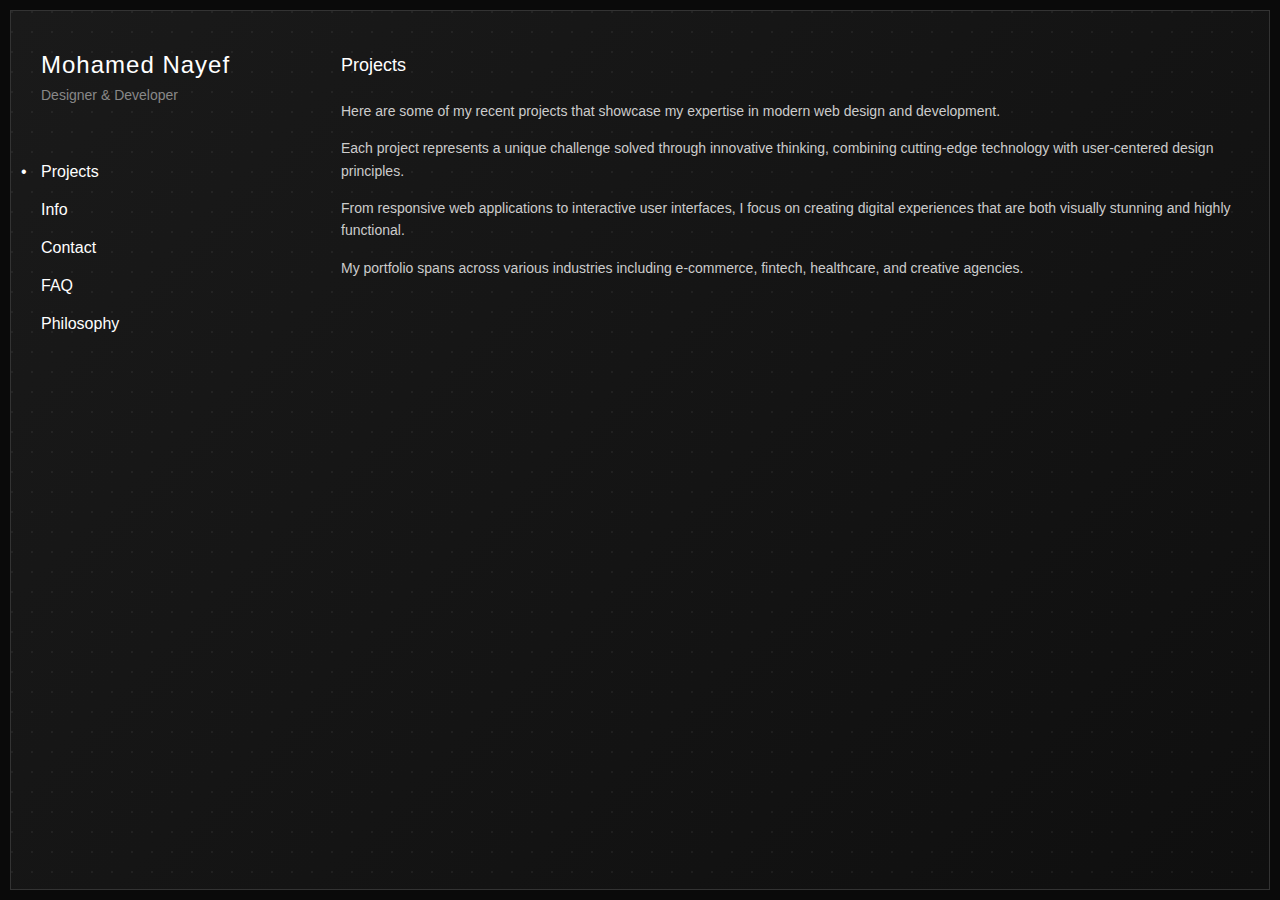
<file: dev0.html>
<!DOCTYPE html>
<html lang="en">
<head>
    <meta charset="UTF-8">
    <meta name="viewport" content="width=device-width, initial-scale=1.0">
    <title>Mohamed Nayef - Designer & Developer</title>
    <style>
        * {
            margin: 0;
            padding: 0;
            box-sizing: border-box;
        }

        body {
            font-family: 'Arial', sans-serif;
            background-color: #0a0a0a;
            color: #ffffff;
            height: 100vh;
            overflow: hidden;
            padding: 10px;
        }

        .container {
            width: 100%;
            height: 100%;
            background: linear-gradient(135deg, #1a1a1a 0%, #0f0f0f 100%);
            border: 1px solid #333;
            display: flex;
            position: relative;
            overflow: hidden;
        }

        .container::before {
            content: '';
            position: absolute;
            top: 0;
            left: 0;
            right: 0;
            bottom: 0;
            background-image: 
                radial-gradient(circle at 1px 1px, rgba(255,255,255,0.05) 1px, transparent 0);
            background-size: 20px 20px;
            pointer-events: none;
        }

        .sidebar {
            width: 300px;
            padding: 40px 30px;
            display: flex;
            flex-direction: column;
            position: relative;
            z-index: 2;
        }

        .header {
            margin-bottom: 60px;
        }

        .name {
            font-size: 24px;
            font-weight: 300;
            letter-spacing: 1px;
            margin-bottom: 8px;
        }

        .title {
            font-size: 14px;
            color: #888;
            font-weight: 300;
        }

        .nav {
            list-style: none;
        }

        .nav-item {
            margin-bottom: 20px;
            cursor: pointer;
            font-size: 16px;
            font-weight: 300;
            transition: color 0.3s ease;
            position: relative;
        }

        .nav-item:hover {
            color: #ccc;
        }

        .nav-item.active {
            color: #fff;
        }

        .nav-item.active::before {
            content: '•';
            position: absolute;
            left: -20px;
            color: #fff;
        }

        .content {
            flex: 1;
            padding: 40px 30px;
            overflow-y: auto;
            position: relative;
            z-index: 2;
        }

        .content-section {
            display: none;
            line-height: 1.6;
            font-size: 14px;
            color: #ccc;
        }

        .content-section.active {
            display: block;
        }

        .content-section h2 {
            color: #fff;
            margin-bottom: 20px;
            font-size: 18px;
            font-weight: 300;
        }

        .content-section p {
            margin-bottom: 15px;
        }

        /* Mobile Responsive */
        @media (max-width: 768px) {
            body {
                padding: 5px;
            }

            .container {
                flex-direction: column;
            }

            .sidebar {
                width: 100%;
                padding: 20px;
                border-bottom: 1px solid #333;
            }

            .header {
                margin-bottom: 30px;
            }

            .nav {
                display: flex;
                flex-wrap: wrap;
                gap: 20px;
            }

            .nav-item {
                margin-bottom: 0;
            }

            .nav-item.active::before {
                display: none;
            }

            .content {
                padding: 20px;
                height: calc(100vh - 200px);
            }

            .name {
                font-size: 20px;
            }
        }

        @media (max-width: 480px) {
            .nav {
                flex-direction: column;
                gap: 15px;
            }

            .content {
                height: calc(100vh - 250px);
            }
        }
    </style>
</head>
<body>
    <div class="container">
        <div class="sidebar">
            <div class="header">
                <div class="name">Mohamed Nayef</div>
                <div class="title">Designer & Developer</div>
            </div>
            <nav>
                <ul class="nav">
                    <li class="nav-item active" data-section="projects">Projects</li>
                    <li class="nav-item" data-section="info">Info</li>
                    <li class="nav-item" data-section="contact">Contact</li>
                    <li class="nav-item" data-section="faq">FAQ</li>
                    <li class="nav-item" data-section="copycats">Philosophy</li>
                </ul>
            </nav>
        </div>
        <div class="content">
            <div class="content-section active" id="projects">
                <h2>Projects</h2>
                <p>Here are some of my recent projects that showcase my expertise in modern web design and development.</p>
                <p>Each project represents a unique challenge solved through innovative thinking, combining cutting-edge technology with user-centered design principles.</p>
                <p>From responsive web applications to interactive user interfaces, I focus on creating digital experiences that are both visually stunning and highly functional.</p>
                <p>My portfolio spans across various industries including e-commerce, fintech, healthcare, and creative agencies.</p>
            </div>
            <div class="content-section" id="info">
                <h2>About Me</h2>
                <p>Born in 1995 in Cairo, Egypt.</p>
                <p>I believe web design can bridge cultures and create meaningful connections across the digital landscape. With a passion for crafting exceptional user experiences, I am constantly exploring new technologies and design methodologies.</p>
                <p>My approach combines Middle Eastern aesthetic sensibilities with international design standards to create unique and memorable digital solutions.</p>
                <p>I'm dedicated to pushing the boundaries of web development while ensuring accessibility, performance, and user satisfaction remain at the forefront of every project.</p>
                <p>When I'm not coding, you can find me exploring new design trends, contributing to open-source projects, or mentoring aspiring developers.</p>
            </div>
            <div class="content-section" id="contact">
                <h2>Contact</h2>
                <p>Let's collaborate and bring your vision to life.</p>
                <p>Email: mohamed.nayef@example.com</p>
                <p>LinkedIn: linkedin.com/in/mohamednayef</p>
                <p>GitHub: github.com/mohamednayef</p>
                <p>Twitter: @mohamednayef</p>
                <p>I'm always excited to discuss new projects, innovative ideas, and potential collaborations with fellow creatives and entrepreneurs.</p>
            </div>
            <div class="content-section" id="faq">
                <h2>Frequently Asked Questions</h2>
                <p><strong>What technologies do you specialize in?</strong></p>
                <p>I specialize in modern web technologies including React, Next.js, TypeScript, Node.js, and various CSS frameworks. I also have experience with design tools like Figma and Adobe Creative Suite.</p>
                <p><strong>How do you approach new projects?</strong></p>
                <p>I start with understanding your business goals and user needs, then create wireframes and prototypes before moving to development. Communication and iteration are key throughout the process.</p>
                <p><strong>Do you offer ongoing support and maintenance?</strong></p>
                <p>Yes, I provide comprehensive support packages including updates, security monitoring, performance optimization, and feature enhancements.</p>
                <p><strong>What's your typical project timeline?</strong></p>
                <p>Depending on complexity, projects range from 2-12 weeks. I provide detailed timelines during the initial consultation phase.</p>
            </div>
            <div class="content-section" id="copycats">
                <h2>Philosophy</h2>
                <p>Innovation thrives when we build upon existing ideas while adding our unique perspective and creativity.</p>
                <p>I believe in the power of original thinking combined with proven design principles to create solutions that are both familiar and refreshingly new.</p>
                <p>Every project is an opportunity to challenge conventions, explore new possibilities, and create something that truly serves its intended purpose.</p>
                <p>My goal is not just to follow trends, but to set them by understanding the 'why' behind every design decision and technical choice.</p>
                <p>Let's work together to create something extraordinary that reflects your brand's unique identity and values.</p>
            </div>
        </div>
    </div>

    <script>
        document.addEventListener('DOMContentLoaded', function() {
            const navItems = document.querySelectorAll('.nav-item');
            const contentSections = document.querySelectorAll('.content-section');

            navItems.forEach(item => {
                item.addEventListener('click', function() {
                    const targetSection = this.getAttribute('data-section');
                    
                    // Remove active class from all nav items
                    navItems.forEach(nav => nav.classList.remove('active'));
                    
                    // Add active class to clicked item
                    this.classList.add('active');
                    
                    // Hide all content sections
                    contentSections.forEach(section => section.classList.remove('active'));
                    
                    // Show target section
                    document.getElementById(targetSection).classList.add('active');
                });
            });
        });
    </script>
</body>
</html>
</file>
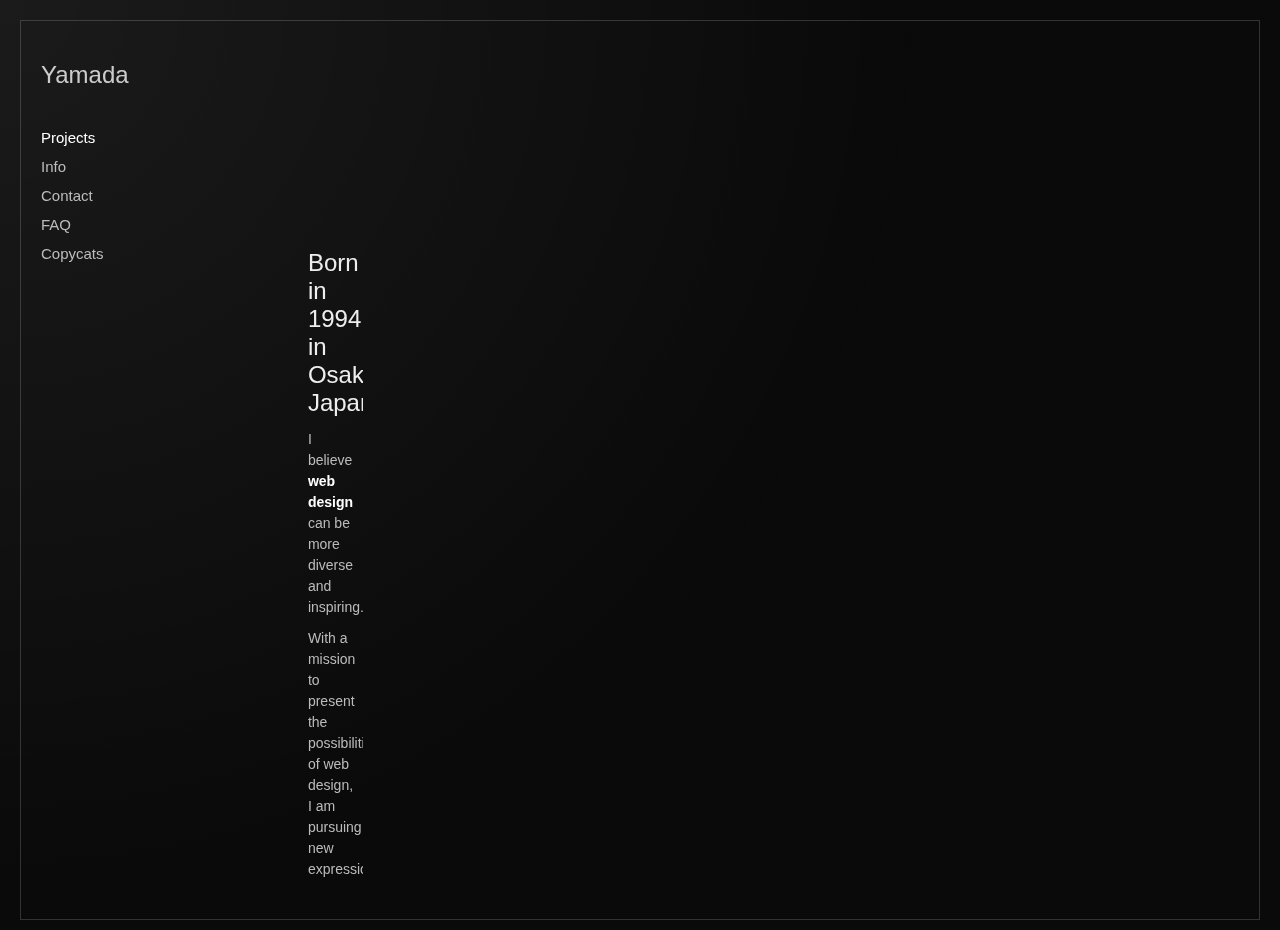
<file: index1.html>
<!doctype html>
<html lang="en">
<head>
<meta charset="utf-8">
<meta name="viewport" content="width=device-width, initial-scale=1">
<title>Profile – Minimal Dark</title>
<style>
  /* Reset + base */
  html, body {
    /* margin: 0; padding: 0;
    height: 100%; overflow: hidden;
    font-family: 'Helvetica Neue', Arial, sans-serif;
    background: #0a0a0a;
    color: #eee; */
    margin: 0;
    padding: 10px; /* المسافة بين الإطار والشاشة */
    background: #0a0a0a;
    color: #eee;
    font-family: 'Helvetica Neue', Arial, sans-serif;
    height: 100vh;

  }
.frame {
    border: 1px solid #333; /* هنا الإطار */
    width: 100%;
    height: 100%;
    box-sizing: border-box;
    display: flex;
    flex-direction: column;
}
  /* Background gradient + noise effect */
  body::before {
    content: "";
    position: fixed;
    inset: 0;
    background: radial-gradient(circle at top left, rgba(255,255,255,0.07), transparent 60%);
    z-index: 0;
  }
  body::after {
    content: "";
    position: fixed;
    inset: 0;
    background: url('https://www.transparenttextures.com/patterns/asfalt-dark.png');
    opacity: 0.25;
    z-index: 0;
  }

  .container {
    position: relative;
    display: grid;
    grid-template-columns: 220px 1fr;
    height: 100%;
    z-index: 1;
  }

  /* Sidebar */
  .sidebar {
    display: flex;
    flex-direction: column;
    padding: 40px 20px;
  }
  .logo {
    font-size: 24px;
    font-weight: 300;
    margin-bottom: 40px;
    color: #ccc;
  }
  .nav {
    display: flex;
    flex-direction: column;
    gap: 12px;
  }
  .nav a {
    text-decoration: none;
    color: #bbb;
    font-size: 15px;
    transition: color 0.2s;
  }
  .nav a:hover, .nav a.active {
    color: #fff;
  }

  /* Main content area */
  .content-wrapper {
    position: relative;
    display: flex;
    flex-direction: column;
    justify-content: flex-end;
    align-items: flex-end;
    padding: 40px;
  }

  .panel {
    width: min(60%, 500px);
    max-height: 70vh;
    overflow-y: auto;
    padding-right: 6px;
  }
  .panel::-webkit-scrollbar {
    width: 4px;
  }
  .panel::-webkit-scrollbar-thumb {
    background: #444;
    border-radius: 4px;
  }
  .panel h2 {
    margin: 0 0 12px;
    font-weight: 400;
  }
  .panel p {
    margin: 0 0 10px;
    color: #bbb;
    line-height: 1.5;
    font-size: 14px;
  }
  .highlight {
    color: #fff;
    font-weight: 600;
  }

  @media (max-width: 800px) {
    .container {
      grid-template-columns: 1fr;
    }
    .sidebar {
      flex-direction: row;
      justify-content: space-between;
      align-items: center;
      padding: 20px;
    }
    .nav {
      flex-direction: row;
      gap: 20px;
    }
    .content-wrapper {
      justify-content: center;
      align-items: flex-start;
      padding: 20px;
    }
    .panel {
      width: 100%;
      max-height: 60vh;
    }
  }
</style>
</head>
<body>
    <div class="frame">
        <div class="container">
            <div class="container">
    <aside class="sidebar">
      <div class="logo">Yamada</div>
      <nav class="nav">
        <a href="#projects" class="active" data-target="projects">Projects</a>
        <a href="#info" data-target="info">Info</a>
        <a href="#contact" data-target="contact">Contact</a>
        <a href="#faq" data-target="faq">FAQ</a>
        <a href="#copycats" data-target="copycats">Copycats</a>
      </nav>
    </aside>
    <main class="content-wrapper">
      <div id="panel" class="panel">
        <h2>Born in 1994 in Osaka, Japan</h2>
        <p>I believe <span class="highlight">web design</span> can be more diverse and inspiring.</p>
        <p>With a mission to present the possibilities of web design, I am pursuing new expressions through experiments and thoughts.</p>
      </div>
    </main>
  </div>

<script>
const content = {
  projects: `
    <h2>Projects</h2>
    <p>Collection of creative works showcasing modern and experimental web design ideas.</p>
    <p>– Minimal portfolios</p>
    <p>– Interactive layouts</p>
    <p>– Dark mode experiments</p>
  `,
  info: `
    <h2>Info</h2>
    <p>I'm Yamada, a designer focused on creating clean, immersive, and experimental web interfaces.</p>
  `,
  contact: `
    <h2>Contact</h2>
    <p>Email: example@mail.com</p>
    <p>Instagram: @example</p>
  `,
  faq: `
    <h2>FAQ</h2>
    <p>Q: Do you take freelance projects?<br>A: Yes, but selectively.</p>
  `,
  copycats: `
    <h2>Copycats</h2>
    <p>Some thoughts on originality, trends, and creative identity.</p>
  `
};

const panel = document.getElementById('panel');
document.querySelectorAll('.nav a').forEach(link => {
  link.addEventListener('click', e => {
    e.preventDefault();
    document.querySelectorAll('.nav a').forEach(l => l.classList.remove('active'));
    link.classList.add('active');
    panel.innerHTML = content[link.dataset.target] || '';
    panel.scrollTop = 0;
  });
});
</script>
        </div>
    </div>
</body>
</html>
</file>
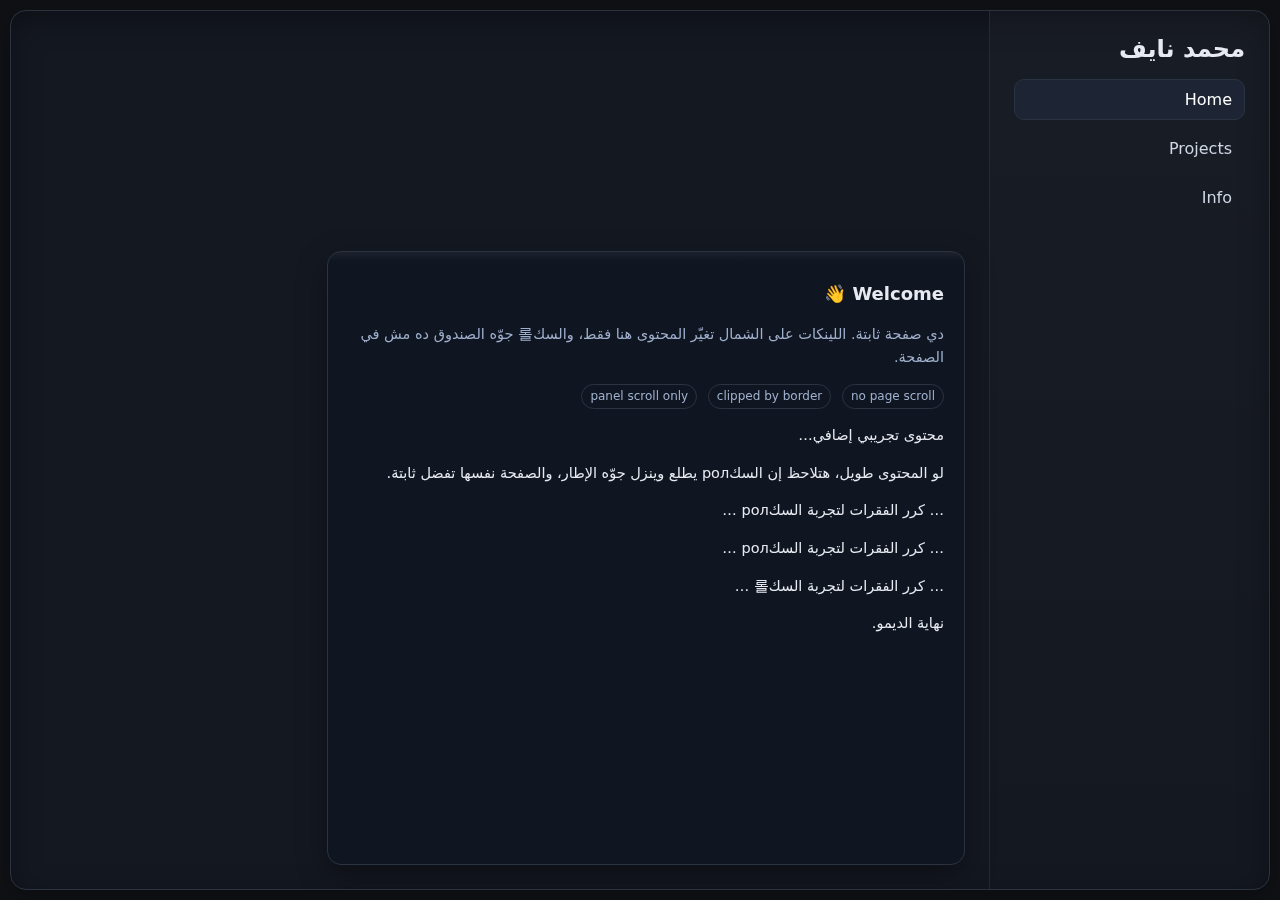
<file: index2.html>
<!doctype html>
<html lang="ar" dir="rtl">
<head>
  <meta charset="utf-8" />
  <meta name="viewport" content="width=device-width, initial-scale=1" />
  <title>Profile – ثابت مع محتوى داخلي</title>
  <style>
    /* الصفحة نفسها لا تتحرك */
    html, body { height: 100%; margin: 0; }
    body { overflow: hidden; background: #0f1115; font-family: system-ui, -apple-system, Segoe UI, Roboto, Arial; color: #e7eaf0; }

    /* الحاوية الأساسية: ثابتة وتملأ الشاشة مع هامش 10px */
    .frame {
      position: fixed;
      inset: 10px;                       /* top/right/bottom/left = 10px */
      border: 1.5px solid #2b3340;
      border-radius: 16px;
      background: #141821;
      box-shadow: 0 8px 30px rgba(0,0,0,.35) inset, 0 8px 24px rgba(0,0,0,.25);
      display: grid;
      grid-template-columns: 280px 1fr;   /* عمود لليسار (الاسم+اللينكات) وعمود للمحتوى */
      grid-template-rows: 1fr;            /* صف واحد */
      gap: 0;
      overflow: hidden;                   /* أي شيء خارج الحد يتقص */
    }

    /* العمود الأيسر */
    .sidebar {
      display: grid;
      grid-template-rows: auto 1fr;
      padding: 24px;
      border-inline-end: 1px solid #222a36;
      background: linear-gradient(180deg, rgba(255,255,255,0.02), rgba(0,0,0,0)) ;
    }

    .brand {
      font-weight: 700;
      font-size: 24px;
      letter-spacing: .3px;
    }

    .nav {
      margin-top: 16px;
      display: grid;
      gap: 8px;
      align-content: start;
    }

    .nav a {
      display: block;
      padding: 10px 12px;
      border-radius: 10px;
      color: #cfd6e4;
      text-decoration: none;
      border: 1px solid transparent;
      outline: none;
      transition: background .2s, border-color .2s, color .2s;
    }
    .nav a:hover { background: #1a2030; color: #fff; }
    .nav a:focus-visible { border-color: #3385ff88; box-shadow: 0 0 0 3px #3385ff33; }
    .nav a.active { background: #1d2434; border-color: #2a3344; color: #ffffff; }

    /* العمود الأيمن: فيه لوحة محتوى مثبتة أسفل اليمين */
    .stage {
      position: relative;
      padding: 24px; /* مسافة داخلية عامة */
    }

    /* لوحة المحتوى نفسها: أسفل يمين، بأبعاد مرنة */
    .panel {
      position: absolute;
      inset: auto 24px 24px auto; /* bottom/right = 24px */
      width: min(70ch, 65%);      /* عرض مرن جميل لقراءة النص */
      height: min(68vh, 80%);     /* ارتفاع مرن */
      border: 1px solid #2b3340;
      border-radius: 14px;
      background: #101522;
      overflow: auto;             /* السك롤 يكون داخل اللوحة فقط */
      box-shadow: 0 10px 30px rgba(0,0,0,.35);
    }

    /* محتوى داخلي مع padding */
    .panel__inner {
      padding: 18px 20px 24px;
      line-height: 1.6;
      font-size: 14.5px;
    }

    .panel__inner h2 {
      margin: 0 0 10px;
      font-size: 18px;
      font-weight: 700;
    }

    .muted { color: #9fb0cc; }
    .tag {
      display: inline-block;
      padding: 2px 8px;
      border-radius: 999px;
      border: 1px solid #2b3340;
      font-size: 12px;
      margin-inline-end: 6px;
      color: #9fb0cc;
    }

    /* شريط بسيط أعلى اللوحة (اختياري جمالي) */
    .panel::before {
      content: "";
      position: sticky;
      top: 0;
      display: block;
      height: 10px;
      background: linear-gradient(180deg, rgba(255,255,255,.05), rgba(255,255,255,0));
      border-top-left-radius: 14px;
      border-top-right-radius: 14px;
    }

    /* جعل الروابط قابلة للنقر بسهولة على الموبايل */
    @media (max-width: 820px) {
      .frame { grid-template-columns: 1fr; }
      .sidebar { border-inline-end: none; border-bottom: 1px solid #222a36; }
      .panel { position: absolute; inset: auto 16px 16px 16px; width: auto; height: min(65vh, 80%); }
    }
  </style>
</head>
<body>

  <main class="frame" role="application" aria-label="ثابت مع محتوى داخلي">
    <!-- العمود الأيسر: الاسم واللينكات -->
    <aside class="sidebar">
      <div class="brand" aria-label="الاسم">محمد نايف</div>

      <nav class="nav" aria-label="التنقل">
        <a href="#home"   data-target="home"   class="active">Home</a>
        <a href="#projects" data-target="projects">Projects</a>
        <a href="#info"   data-target="info">Info</a>
      </nav>
    </aside>

    <!-- العمود الأيمن: المسرح ولوحة المحتوى أسفل يمين -->
    <section class="stage">
      <section class="panel" aria-live="polite" aria-label="لوحة المحتوى">
        <div id="content" class="panel__inner">
          <!-- المحتوى الافتراضي (Home) -->
          <h2>Welcome 👋</h2>
          <p class="muted">دي صفحة ثابتة. اللينكات على الشمال تغيّر المحتوى هنا فقط، والسك롤 جوّه الصندوق ده مش في الصفحة.</p>
          <div>
            <span class="tag">no page scroll</span>
            <span class="tag">clipped by border</span>
            <span class="tag">panel scroll only</span>
          </div>
          <p>جرّب تضغط <strong>Projects</strong> أو <strong>Info</strong> وشوف المحتوى يتغير في نفس المكان.</p>
        </div>
      </section>
    </section>
  </main>

  <script>
    // محتويات الصفحات
    const views = {
      home: `
        <h2>Welcome 👋</h2>
        <p class="muted">دي صفحة ثابتة. اللينكات على الشمال تغيّر المحتوى هنا فقط، والسك롤 جوّه الصندوق ده مش في الصفحة.</p>
        <div>
          <span class="tag">no page scroll</span>
          <span class="tag">clipped by border</span>
          <span class="tag">panel scroll only</span>
        </div>
        <p>محتوى تجريبي إضافي…</p>
        <p>لو المحتوى طويل، هتلاحظ إن السكрол يطلع وينزل جوّه الإطار، والصفحة نفسها تفضل ثابتة.</p>
        <p>… كرر الفقرات لتجربة السكрол …</p>
        <p>… كرر الفقرات لتجربة السكрол …</p>
        <p>… كرر الفقرات لتجربة السك롤 …</p>
        <p>نهاية الديمو.</p>
      `,
      projects: `
        <h2>Projects 🚀</h2>
        <p class="muted">قائمة مشاريع مختصرة (عينة):</p>
        <ul>
          <li><strong>del-now</strong> — Delivery microservice</li>
          <li><strong>algo-lab</strong> — Algorithms & DSA</li>
          <li><strong>viz-notes</strong> — Visual notes toolkit</li>
        </ul>
        <p>هنا ممكن تعرض كروت مشاريع، روابط GitHub، صور، أو أي حاجة—المساحة هتسكrol لو طولت.</p>
        <p>سطر طويل للتجربة… سطر طويل للتجربة… سطر طويل للتجربة…</p>
        <p>نهاية الديمو.</p>
      `,
      info: `
        <h2>Info ℹ️</h2>
        <p class="muted">نبذة سريعة:</p>
        <p>Software Engineer مهتم بالأنظمة، الـ DSA، والـ DevTools. تواصل:</p>
        <ul>
          <li>Email: you@example.com</li>
          <li>GitHub: github.com/your-handle</li>
          <li>LinkedIn: linkedin.com/in/your-handle</li>
        </ul>
        <p>ملاحظات عامة… نص طويل للتجربة… نص طويل للتجربة… نص طويل للتجربة…</p>
      `
    };

    const content = document.getElementById('content');
    const links = document.querySelectorAll('.nav a');

    // منع سكرول الصفحة نفسها
    document.documentElement.style.overflow = 'hidden';
    document.body.style.overflow = 'hidden';

    links.forEach(a => {
      a.addEventListener('click', (e) => {
        e.preventDefault();
        const key = a.dataset.target;
        // فعّل الحالة النشطة
        links.forEach(l => l.classList.remove('active'));
        a.classList.add('active');
        // حدّث المحتوى
        content.innerHTML = views[key] || '';
        // ابدأ من أعلى اللوحة كل مرة
        content.parentElement.scrollTop = 0;
        // تحديث العنوان (اختياري)
        history.replaceState(null, '', `#${key}`);
      });
    });

    // تحميل مبدئي حسب الهاش (لو موجود)
    const initial = (location.hash || '#home').replace('#', '');
    const initialLink = Array.from(links).find(l => l.dataset.target === initial) || links[0];
    initialLink.click();
  </script>
</body>
</html>

<!-- cout << "asdfa" -->
<!-- cin >> x -->
</file>
